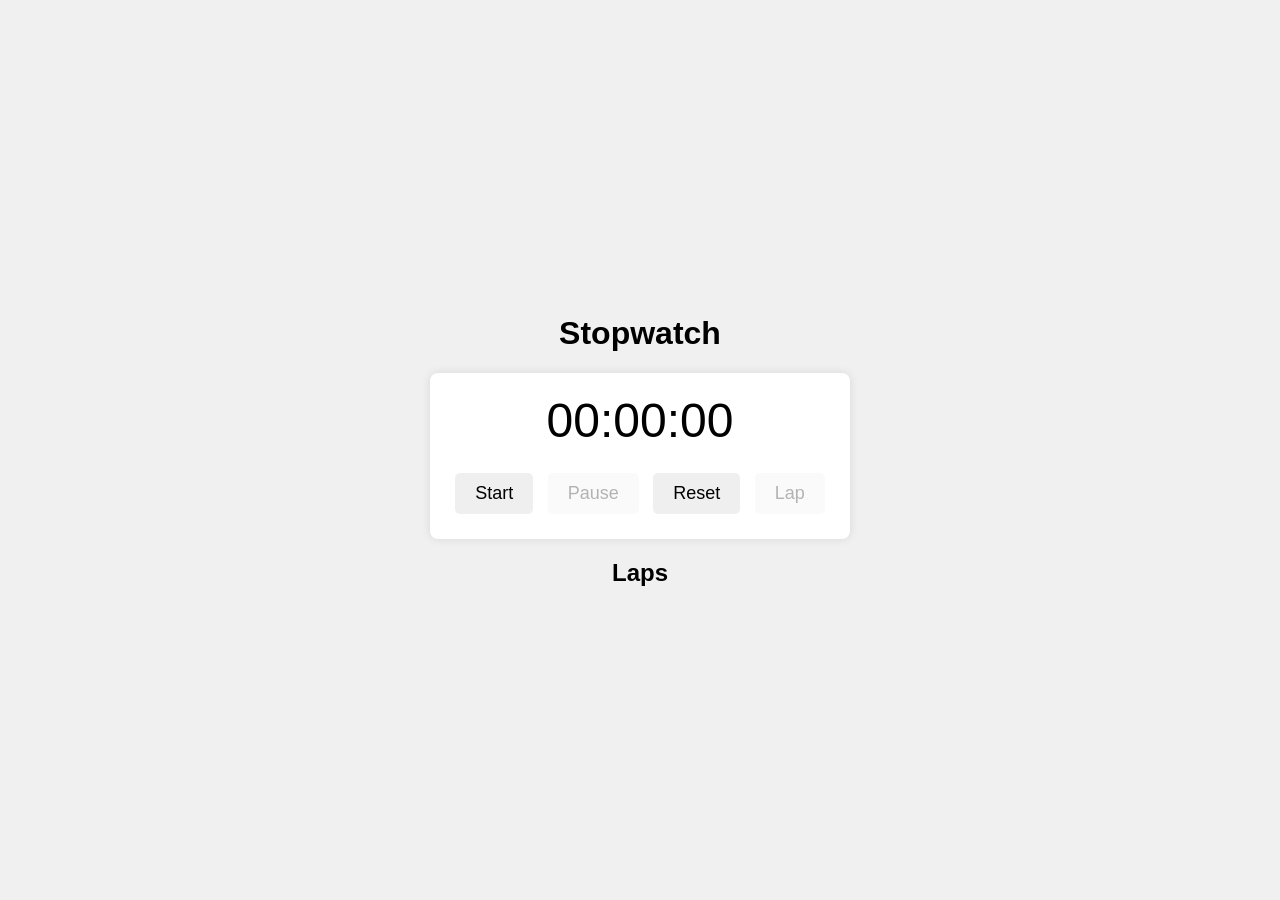
<file: Stopwatch.html>
<!DOCTYPE html>
<html lang="en">
<head>
    <meta charset="UTF-8">
    <meta name="viewport" content="width=device-width, initial-scale=1.0">
    <title>Stopwatch</title>
    <link rel="stylesheet" href="styles.css">
</head>
<body>
    <div class="stopwatch-container">
        <h1>Stopwatch</h1>
        <div class="stopwatch" id="stopwatch">
            <div class="time" id="time">00:00:00</div>
            <div class="controls">
                <button id="startButton">Start</button>
                <button id="pauseButton" disabled>Pause</button>
                <button id="resetButton">Reset</button>
                <button id="lapButton" disabled>Lap</button>
            </div>
        </div>
        <div class="laps">
            <h2>Laps</h2>
            <ul id="lapList"></ul>
        </div>
    </div>

    <script src="script.js"></script>
</body>
</html>
</file>
<file: styles.css>
body {
    font-family: Arial, sans-serif;
    display: flex;
    justify-content: center;
    align-items: center;
    height: 100vh;
    background-color: #f0f0f0;
    margin: 0;
}

.stopwatch-container {
    text-align: center;
}

.stopwatch {
    background: #fff;
    padding: 20px;
    border-radius: 8px;
    box-shadow: 0 0 10px rgba(0, 0, 0, 0.1);
}

.time {
    font-size: 48px;
    margin-bottom: 20px;
}

.controls button {
    font-size: 18px;
    padding: 10px 20px;
    margin: 5px;
    border: none;
    border-radius: 5px;
    cursor: pointer;
    transition: background-color 0.3s;
}

.controls button:hover {
    background-color: #ddd;
}

.laps {
    margin-top: 20px;
}

.laps ul {
    list-style: none;
    padding: 0;
}

.laps li {
    margin: 5px 0;
    padding: 5px;
    background: #eee;
    border-radius: 5px;
}
</file>
